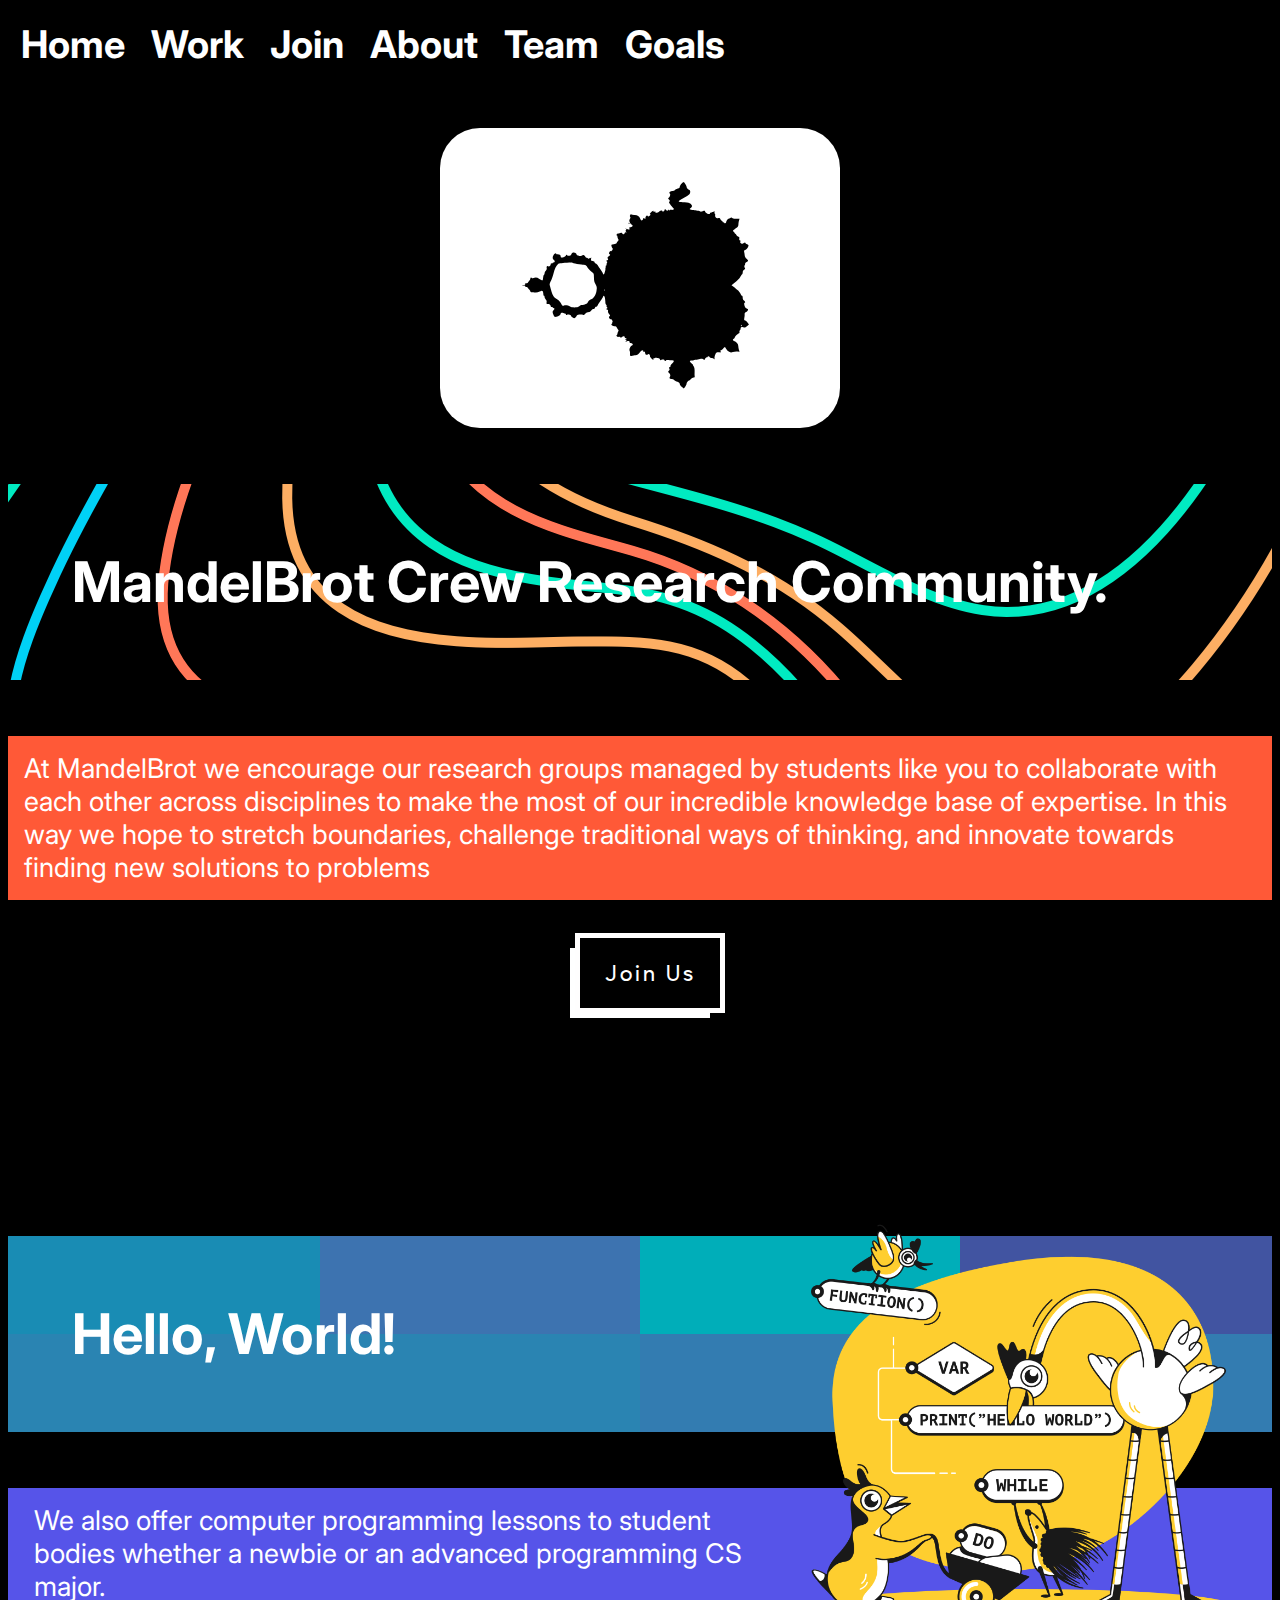
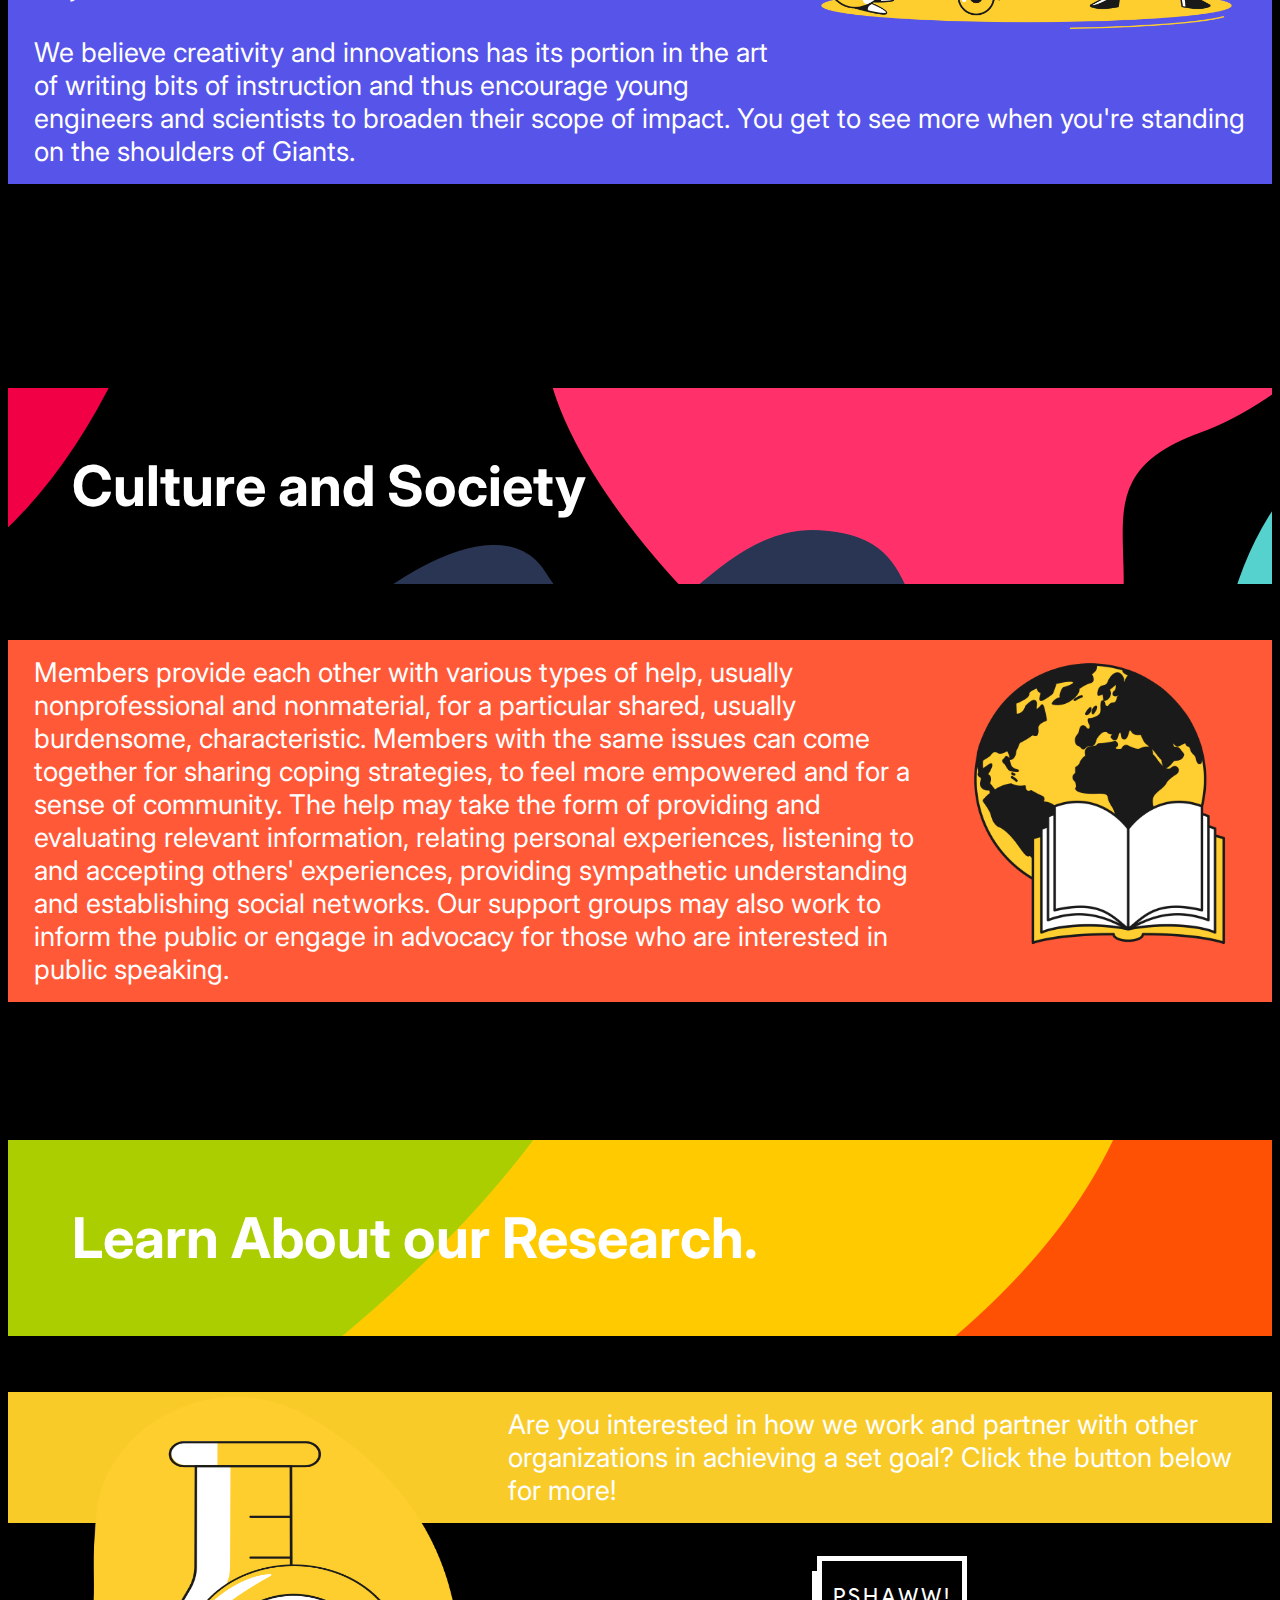
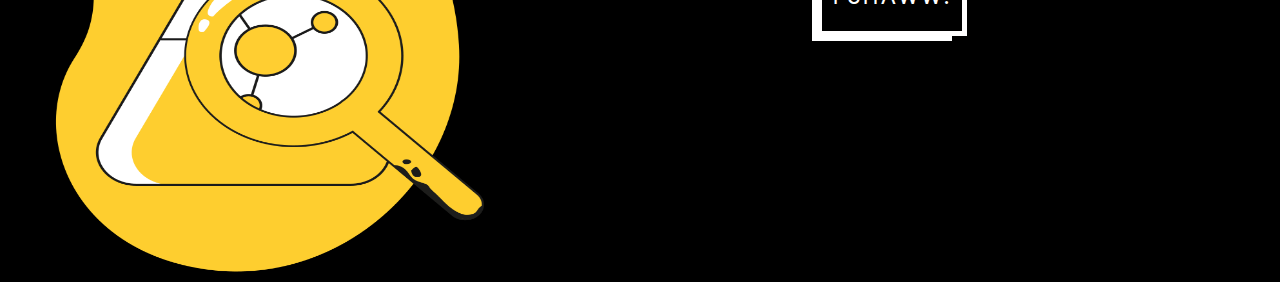
<file: index.html>
<!DOCTYPE HTML>
<html>
<head>
	<link rel="stylesheet" href="./css/main.css">
	<link rel="stylesheet" href="./css/some.css">
	<link rel="stylesheet" href="./css/classes.css">
	<link rel="stylesheet" href="./css/buttons.css">
	<meta charset="utf-8">
	<title>MandelBrot Crew Site</title>
	<link rel="icon" href="./images/favicon.svg" type="image/jpg" sizes="32x32">
	<link rel="preconnect" href="https://fonts.googleapis.com">
	<link rel="preconnect" href="https://fonts.gstatic.com" crossorigin>
	<link href="https://fonts.googleapis.com/css2?family=Inter&display=swap" rel="stylesheet">
	<meta name="theme-color" content="#000000"/>
	
</head>
<body>

    <div class="topnav">
		<a href="./index.html">Home</a>
		<a href="./work.html">Work</a>
		<a href="./join.html">Join</a>
		<a href="./about.html">About</a>
        <a href="./meet-the-team.html">Team</a>
        <a href="./goals.html">Goals</a>
	</div>
	<br>
	<img class="image" src="./images/main.svg" alt="logo" style="background-color: white; border-radius: 40px; width: 100%; height: fit-content; position: relative;">

	<div class="tile-container">
		<div class="tile-1">
			<p class="section-headers">MandelBrot Crew Research Community.</p>
		</div>
		<div class="tile-2">
			<p class="tile-img3 left">
				At MandelBrot we encourage our research groups managed by students like you to collaborate with each other across disciplines to make the most of our incredible knowledge base of expertise. 
				In this way we hope to stretch boundaries, challenge traditional ways of thinking, and innovate towards finding new solutions to problems</p>
			<p class="center"><a href="https://docs.google.com/forms/d/1T31xV6VzLSBkm3uZOFGsS0haxmHAYIRYH8p2LVkQAYk/">
				<button class="btn-forward" data-text="Join Us"></button>
			</a></p>
			
		</div>
		<img src="./images/taxi-programming.png" class="right-col" style="width: 500px;" alt="pass">
		<div class="tile-3">
			<p class="section-headers">Hello, World!</p>
		</div>
		<div class="tile-4">
			
			<div class="container tile-img2">
				<p class="left">
					We also offer computer programming lessons to student bodies whether a newbie or an advanced programming CS major. <br> <br>
					We believe creativity and innovations has its portion in the art of writing bits of instruction and thus encourage young engineers and scientists to broaden their scope of impact.  
					You get to see more when you're standing on the shoulders of Giants.</p>
			</div>
		</div>
		<div class="tile-5">
			<p class="section-headers">Culture and Society</p>
		</div>
		<div class="tile-6">
			<div class="container tile-img3">
				<img src="./images/taxi-world.png" class="right-col" style="width: 320px;" alt="pass">
				<p class="left">
					Members provide each other with various types of help, usually nonprofessional and nonmaterial, for a particular shared, usually burdensome, characteristic. 
					Members with the same issues can come together for sharing coping strategies, to feel more empowered and for a sense of community. 
					The help may take the form of providing and evaluating relevant information, relating personal experiences, listening to and accepting others' experiences, providing sympathetic understanding and establishing social networks. 
					Our support groups may also work to inform the public or engage in advocacy for those who are interested in public speaking.</p>
					
				</div>
		</div>

		<div class="tile-7">
			<p class="section-headers">Learn About our Research.</p>
		</div>
		<div class="tile-8">
			
			<div class="container tile-img4">
				<img src="./images/taxi-science.png" class="left-col" style="width: 490px; height:490px;" alt="pass">
				<p class="left">
					Are you interested in how we work and partner with other organizations in achieving a set goal? 
					Click the button below for more!
				</p>
			</div>
			<p class="center"><a href="./goals.html">
				<button class="btn-forward" data-text="PSHAWW!"></button>
			</a></p>
		</div>
	</div>

	
</body>
</html>
</file>
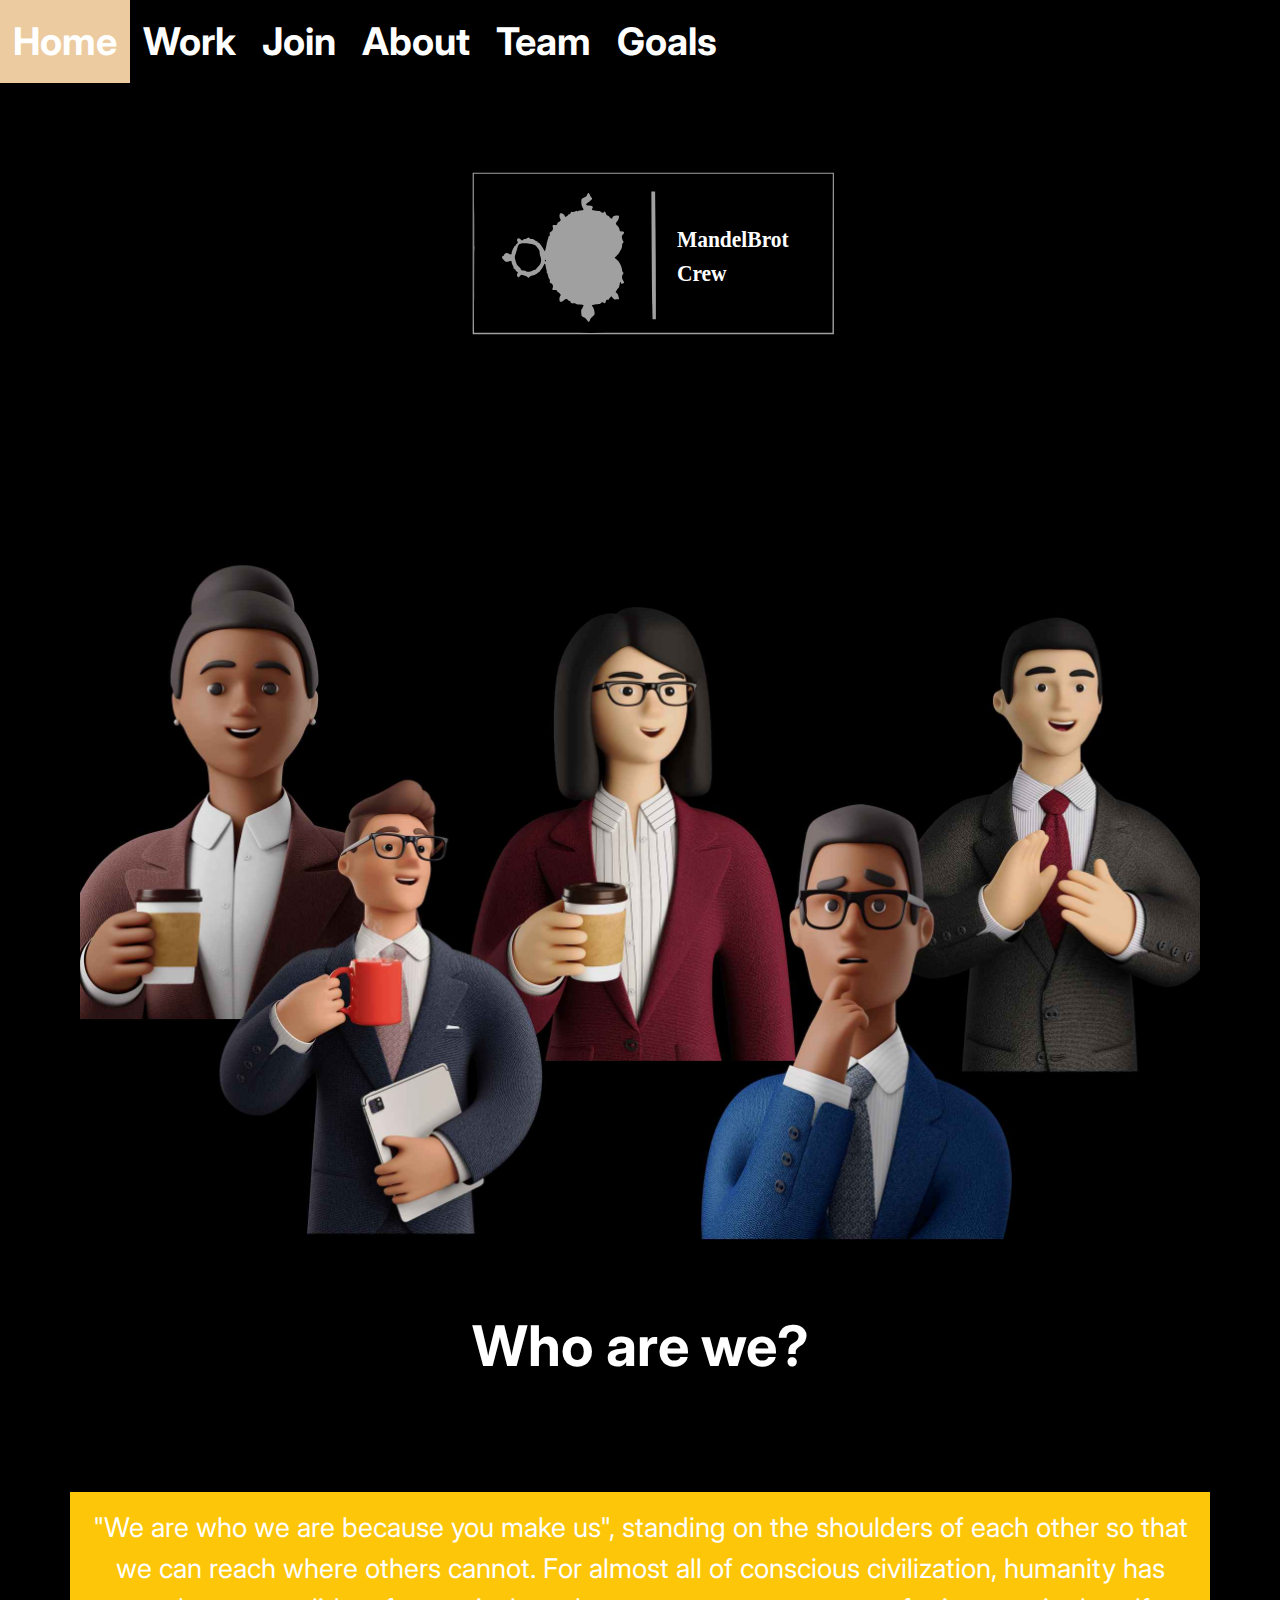
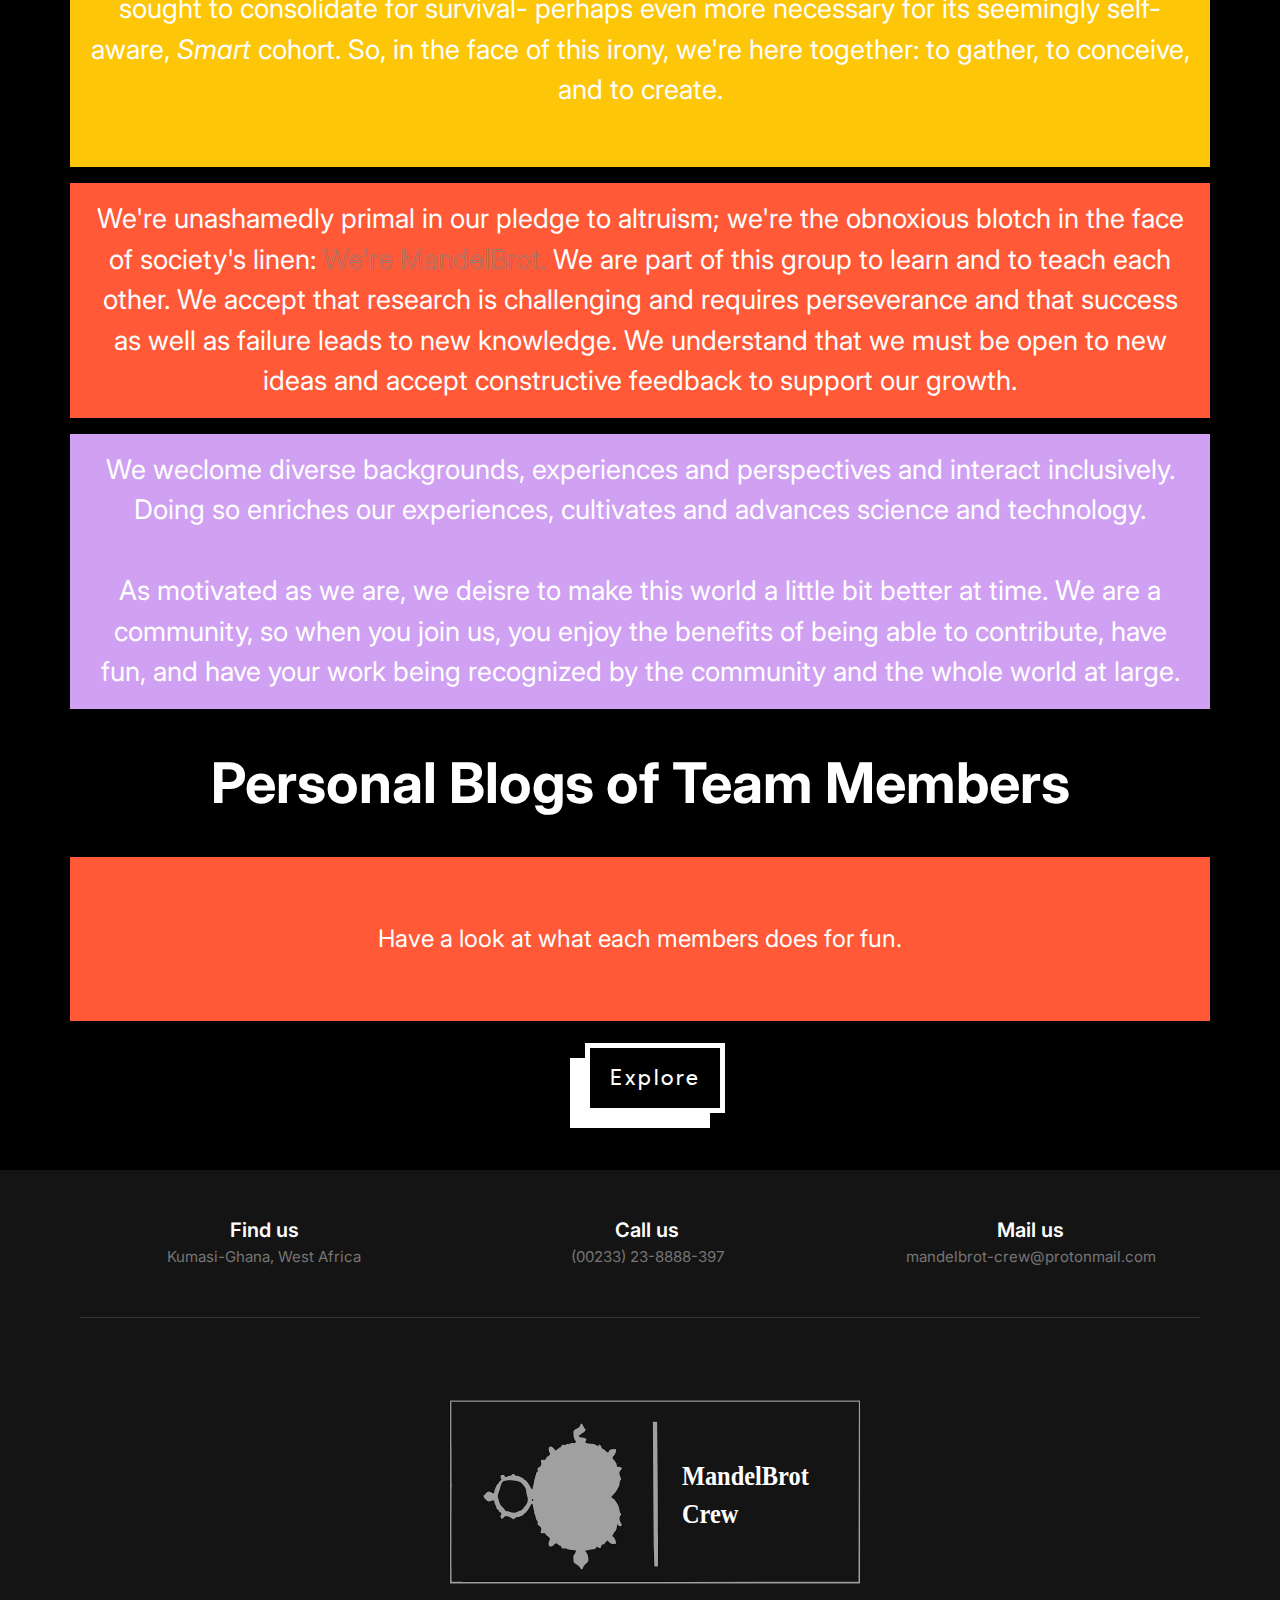
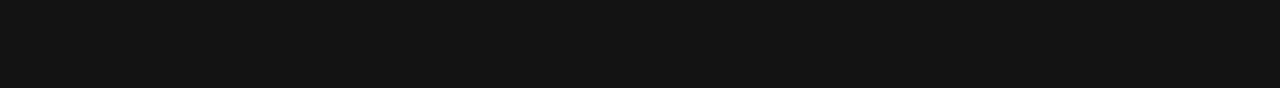
<file: about.html>
<!DOCTYPE html>
<html lang="en">
<head>

    <title>Who we are? - MandelBrot</title>
	<meta charset="UTF-8">
    <meta http-equiv="X-UA-Compatible" content="IE=edge">

    <link rel="stylesheet" href="https://maxcdn.bootstrapcdn.com/bootstrap/4.5.2/css/bootstrap.min.css">
    <script src="https://ajax.googleapis.com/ajax/libs/jquery/3.5.1/jquery.min.js"></script>
    <script src="https://cdnjs.cloudflare.com/ajax/libs/popper.js/1.16.0/umd/popper.min.js"></script>
    <script src="https://maxcdn.bootstrapcdn.com/bootstrap/4.5.2/js/bootstrap.min.js"></script>
    <link rel="stylesheet" href="./css/main.css">
	<link rel="stylesheet" href="./css/some.css">
	<link rel="stylesheet" href="./css/classes.css">
	<link rel="stylesheet" href="./css/buttons.css">
	<meta charset="utf-8">
	<meta name="theme-color" content="#000000"/>
    <link rel="icon" href="./images/favicon.svg" type="image/svg" sizes="32x32">
	<link rel="preconnect" href="https://fonts.googleapis.com">
	<link rel="preconnect" href="https://fonts.gstatic.com" crossorigin>
	<link href="https://fonts.googleapis.com/css2?family=Inter&display=swap" rel="stylesheet">

</head>
<body>

    <div class="topnav">
		<a href="./index.html">Home</a>
		<a href="./work.html">Work</a>
		<a href="./join.html">Join</a>
		<a href="./about.html">About</a>
        <a href="./meet-the-team.html">Team</a>
        <a href="./goals.html">Goals</a>
	</div>

	<div class="container">
		<img src="./images/page_start.svg" class=" image rounded float-center" alt="MandelBrot">
	</div>

	<img src="./images/family-compressed.jpg" class="container" style="width: 100%; height: 100%;" alt="family">

	<p class="section-headers text-center">Who are we?</p>
	<br>
    <div class="container" style="background-color: #FDC609; padding: 0;">
		<p class="left text-center">
			"We are who we are because you make us", standing on the shoulders of each other so that we can reach where others cannot.
			For almost all of conscious civilization, humanity has sought to consolidate for survival- perhaps even more necessary for its seemingly self-aware, <em>Smart</em> cohort.
			So, in the face of this irony, we're here together: to gather, to conceive, and to create. <br> <br>
		</p>
	</div>
	<div class="container" style="background-color: #FF5937;">
			<p class="left text-center">We're unashamedly primal in our pledge to altruism; we're the obnoxious blotch in the face of society's linen: <a class="text-fill">We're MandelBrot.</a>
			We are part of this group to learn and to teach each other. We accept that research is challenging and requires perseverance
			and that success as well as failure leads to new knowledge. We understand that we must be open to new ideas and accept constructive feedback
			to support our growth.</p>
		</div>
	<div class="container" style="background-color: #D0A1F2;">
		<p class="left text-center">
			We weclome diverse backgrounds, experiences and perspectives and interact inclusively. Doing so enriches our experiences, cultivates
			and advances science and technology. <br> <br>
			As motivated as we are, we deisre to make this world a little bit better at time. We are a community, so when you join us,
			you enjoy the benefits of being able to contribute, have fun, and have your work being recognized by the community and the whole world at large.
        </p>
	</div>

	
	<p class="section-headers center">Personal Blogs of Team Members</p>
	<div class="container" style="background-color: #FF5937;">
        <p class="text-center">Have a look at what each members does for fun.</p>
	</div>
	<p class="center"><a href="https://mandelbrot-crew.github.io/blog/">
		<button class="btn-forward" data-text="Explore"></button>
	</a> 
	</p>



    <footer class="footer-section">
        <div class="container">
            <div class="footer-cta pt-5 pb-5">
                <div class="row">
                    <div class="col-xl-4 col-md-4 mb-30">
                        <div class="single-cta">
                            <i class="fas fa-map-marker-alt"></i>
                            <div class="cta-text">
                                <h4>Find us</h4>
                                <span>Kumasi-Ghana, West Africa</span>
                            </div>
                        </div>
                    </div>
                    <div class="col-xl-4 col-md-4 mb-30">
                        <div class="single-cta">
                            <i class="fas fa-phone"></i>
                            <div class="cta-text">
                                <h4>Call us</h4>
                                <span>(00233) 23-8888-397</span>
                            </div>
                        </div>
                    </div>
                    <div class="col-xl-4 col-md-4 mb-30">
                        <div class="single-cta">
                            <i class="far fa-envelope-open"></i>
                            <div class="cta-text">
                                <h4>Mail us</h4>
                                <span>mandelbrot-crew@protonmail.com</span>
                            </div>
                        </div>
                    </div>
                </div>
            </div>

            <a href="./index.html"><img src="./images/page_start.svg" class="img-fluid footer-logo" alt="logo"></a>
    </footer>
</body>
</html>
</file>
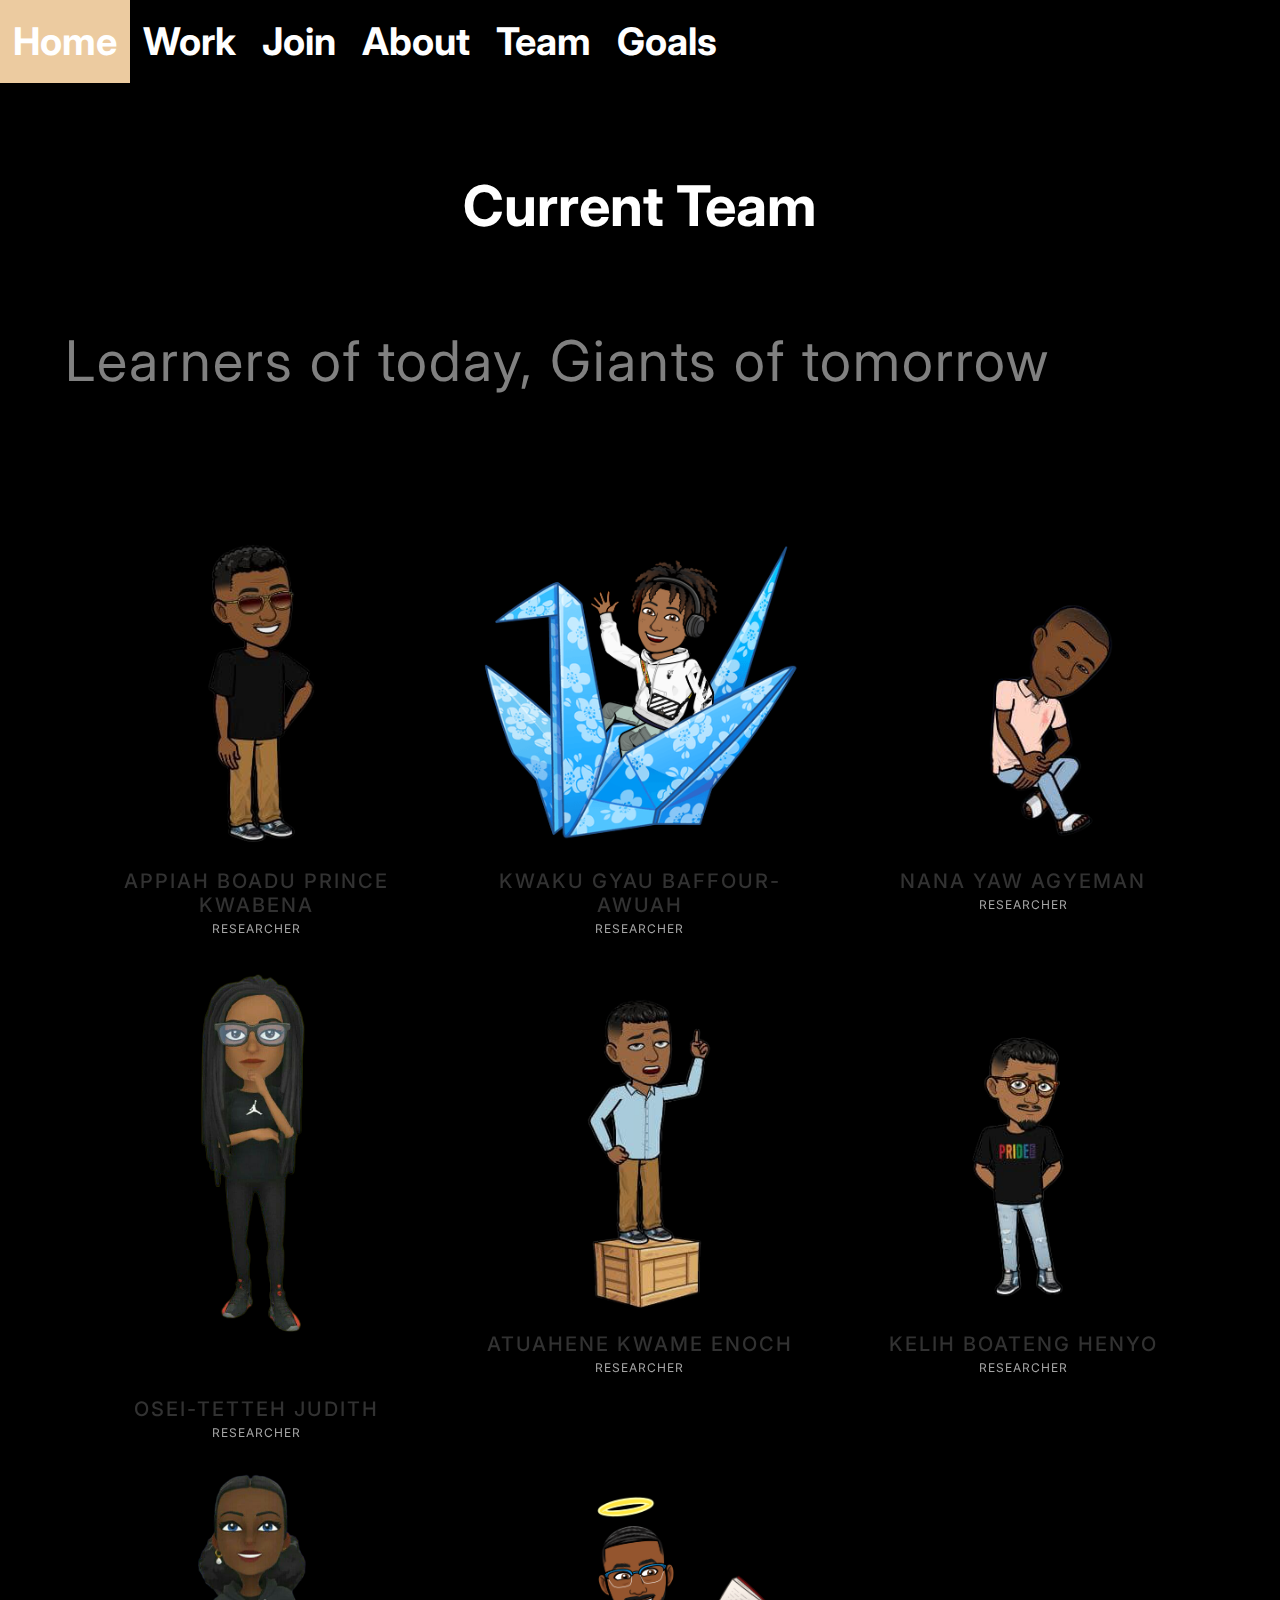
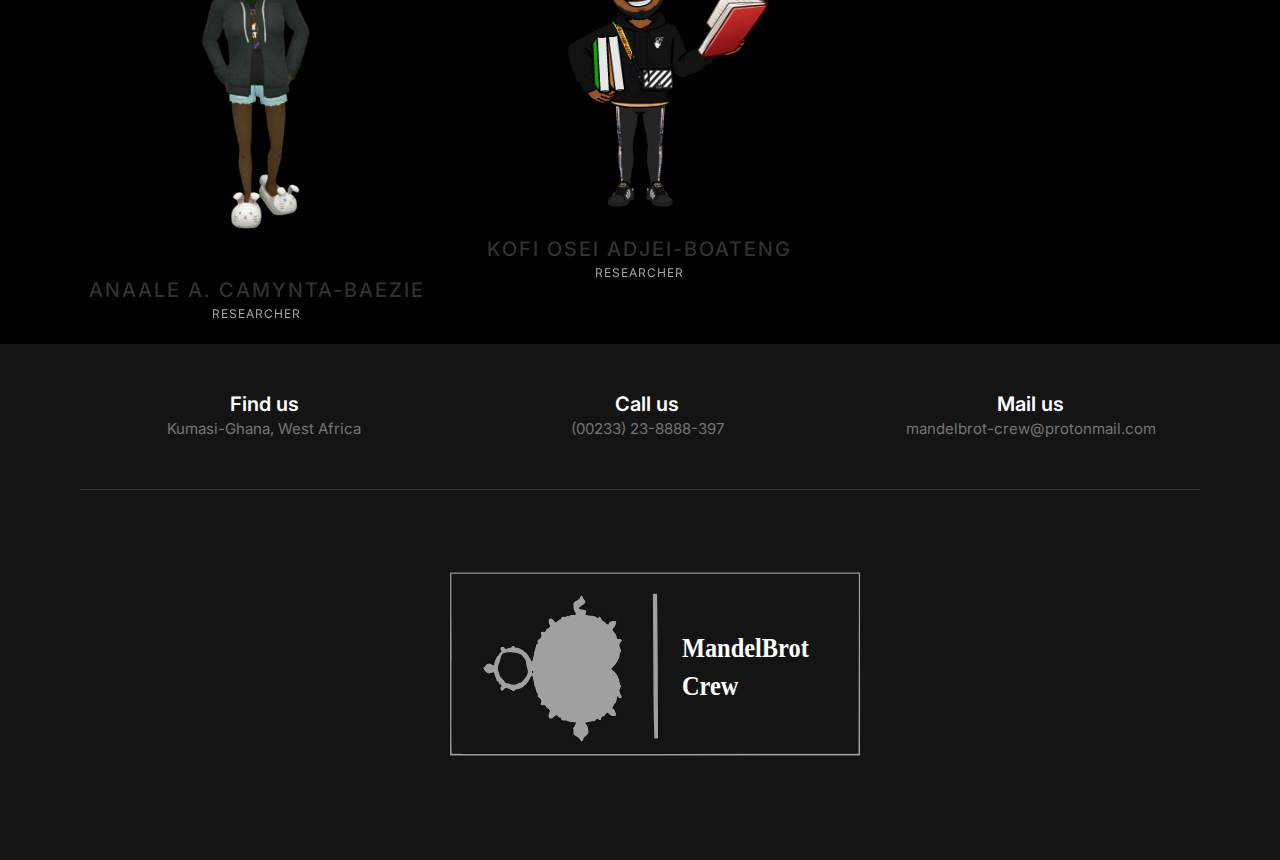
<file: meet-the-team.html>
<!DOCTYPE html>
<html lang="en">
<head>
    <meta charset="UTF-8">
    <meta http-equiv="X-UA-Compatible" content="IE=edge">
    <title>Meet The Team</title>
    <link rel="stylesheet" href="https://maxcdn.bootstrapcdn.com/bootstrap/4.5.2/css/bootstrap.min.css">
    <script src="https://ajax.googleapis.com/ajax/libs/jquery/3.5.1/jquery.min.js"></script>
    <script src="https://cdnjs.cloudflare.com/ajax/libs/popper.js/1.16.0/umd/popper.min.js"></script>
    <script src="https://maxcdn.bootstrapcdn.com/bootstrap/4.5.2/js/bootstrap.min.js"></script>
    <link rel="stylesheet" href="./css/main.css">
	<link rel="stylesheet" href="./css/classes.css">
	<link rel="stylesheet" href="./css/cards.css">
	<meta charset="utf-8">
	<meta name="theme-color" content="#000000"/>
    <link rel="icon" href="./images/favicon.svg" type="image/svg" sizes="32x32">
	<link rel="preconnect" href="https://fonts.googleapis.com">
	<link rel="preconnect" href="https://fonts.gstatic.com" crossorigin>
	<link href="https://fonts.googleapis.com/css2?family=Inter&display=swap" rel="stylesheet">
</head>
<body>
    <div class="topnav">
		<a href="./index.html">Home</a>
		<a href="./work.html">Work</a>
		<a href="./join.html">Join</a>
		<a href="./about.html">About</a>
        <a href="./meet-the-team.html">Team</a>
        <a href="./goals.html">Goals</a>
	</div>

    <p class="section-headers" style="text-align: center;">Current Team</p>
    <div class="container">
        <div class="row">
            <div class="heading-title text-center">
                <h3 class="section-headers" style="color: grey; text-align: center;">Learners of today, Giants of tomorrow</h3>
            </div>

            <div class="col-md-4 col-sm-4">
                <div class="team-member">
                    <div class="team-img">
                        <img src="./images/main-man.png" style="width: 100%; height: auto;;" alt="team member" class="img-responsive">
                    </div>
                    <div class="team-hover">
                        <div class="desk">
                        </div>
                    </div>
                </div>
                <div class="team-title">
                    <h5>APPIAH BOADU PRINCE KWABENA</h5>
                    <span>Researcher</span>
                </div>
            </div>

            <div class="col-md-4 col-sm-4">
                <div class="team-member">
                    <div class="team-img">
                        <img src="./images/baffour.png" style="width: 100%; height: auto;;" alt="team member" class="img-responsive">
                    </div>
                    <div class="team-hover">
                        <div class="desk">
                        </div>
                    </div>
                </div>
                <div class="team-title">
                    <h5>KWAKU GYAU BAFFOUR-AWUAH</h5>
                    <span>Researcher</span>
                </div>
            </div>

            <div class="col-md-4 col-sm-4">
                <div class="team-member">
                    <div class="team-img">
                        <img src="./images/nana_agyeman.png" style="width: 100%; height: auto;;" alt="team member" class="img-responsive">
                    </div>
                    <div class="team-hover">
                        <div class="desk">
                        </div>
                    </div>
                </div>
                <div class="team-title">
                    <h5>NANA YAW AGYEMAN</h5>
                    <span>Researcher</span>
                </div>
            </div>

            <div class="col-md-4 col-sm-4">
                <div class="team-member">
                    <div class="team-img">
                        <img src="./images/judith.png" style="width: 100%; height: auto;" alt="team member" class="img-responsive">
                    </div>
                    <div class="team-hover">
                        <div class="desk">
                        </div>
                    </div>
                </div>
                <div class="team-title">
                    <h5>OSEI-TETTEH JUDITH</h5>
                    <span>Researcher</span>
                </div>
            </div>
            <div class="col-md-4 col-sm-4">
                <div class="team-member">
                    <div class="team-img">
                        <img src="./images/atuahene.png" style="width: 100%; height: auto;" alt="team member" class="img-responsive">
                    </div>
                    <div class="team-hover">
                        <div class="desk">
                        </div>
                    </div>
                </div>
                <div class="team-title">
                    <h5>ATUAHENE KWAME ENOCH</h5>
                    <span>Researcher</span>
                </div>
            </div>

            <div class="col-md-4 col-sm-4">
                <div class="team-member">
                    <div class="team-img">
                        <img src="./images/kelih.png" style="width: 100%; height: auto;" alt="team member" class="img-responsive">
                    </div>
                    <div class="team-hover">
                        <div class="desk">
                        </div>
                    </div>
                </div>
                <div class="team-title">
                    <h5>KELIH BOATENG HENYO</h5>
                    <span>Researcher</span>
                </div>
            </div>

            <div class="col-md-4 col-sm-4">
                <div class="team-member">
                    <div class="team-img">
                        <img src="./images/anaale.png" style="width: 100%; height: auto;" alt="team member" class="img-responsive">
                    </div>
                    <div class="team-hover">
                        <div class="desk">
                        </div>
                    </div>
                </div>
                <div class="team-title">
                    <h5>ANAALE A. CAMYNTA-BAEZIE</h5>
                    <span>Researcher</span>
                </div>
            </div>

            <div class="col-md-4 col-sm-4">
                <div class="team-member">
                    <div class="team-img">
                        <img src="./images/kofi.png" style="width: 100%; height: auto;" alt="team member" class="img-responsive">
                    </div>
                    <div class="team-hover">
                        <div class="desk">
                        </div>
                    </div>
                </div>
                <div class="team-title">
                    <h5>KOFI OSEI ADJEI-BOATENG</h5>
                    <span>Researcher</span>
                </div>
            </div>
        </div>

    </div>

    <footer class="footer-section">
        <div class="container">
            <div class="footer-cta pt-5 pb-5">
                <div class="row">
                    <div class="col-xl-4 col-md-4 mb-30">
                        <div class="single-cta">
                            <i class="fas fa-map-marker-alt"></i>
                            <div class="cta-text">
                                <h4>Find us</h4>
                                <span>Kumasi-Ghana, West Africa</span>
                            </div>
                        </div>
                    </div>
                    <div class="col-xl-4 col-md-4 mb-30">
                        <div class="single-cta">
                            <i class="fas fa-phone"></i>
                            <div class="cta-text">
                                <h4>Call us</h4>
                                <span>(00233) 23-8888-397</span>
                            </div>
                        </div>
                    </div>
                    <div class="col-xl-4 col-md-4 mb-30">
                        <div class="single-cta">
                            <i class="far fa-envelope-open"></i>
                            <div class="cta-text">
                                <h4>Mail us</h4>
                                <span>mandelbrot-crew@protonmail.com</span>
                            </div>
                        </div>
                    </div>
                </div>
            </div>

            <a href="./index.html"><img src="./images/page_start.svg" class="img-fluid footer-logo" alt="logo"></a>
    </footer>

    
</body>
</html>
</file>
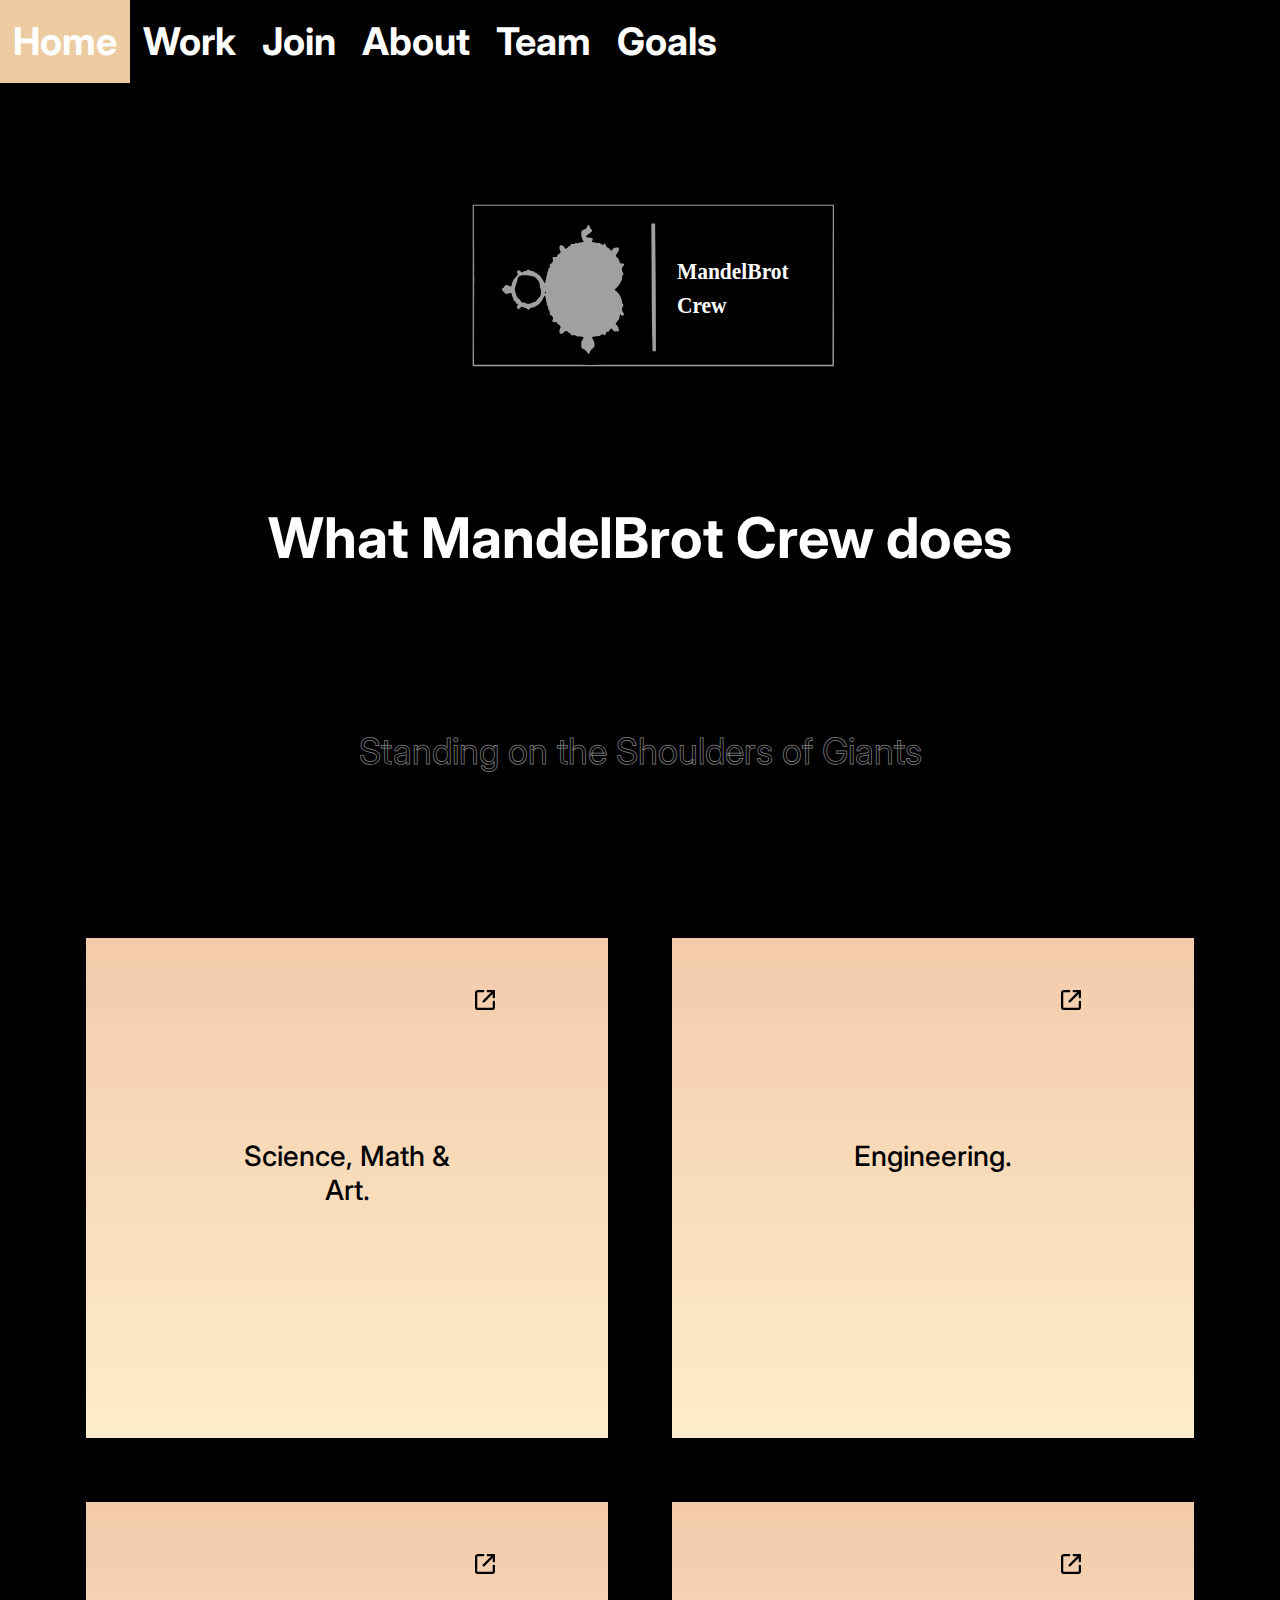
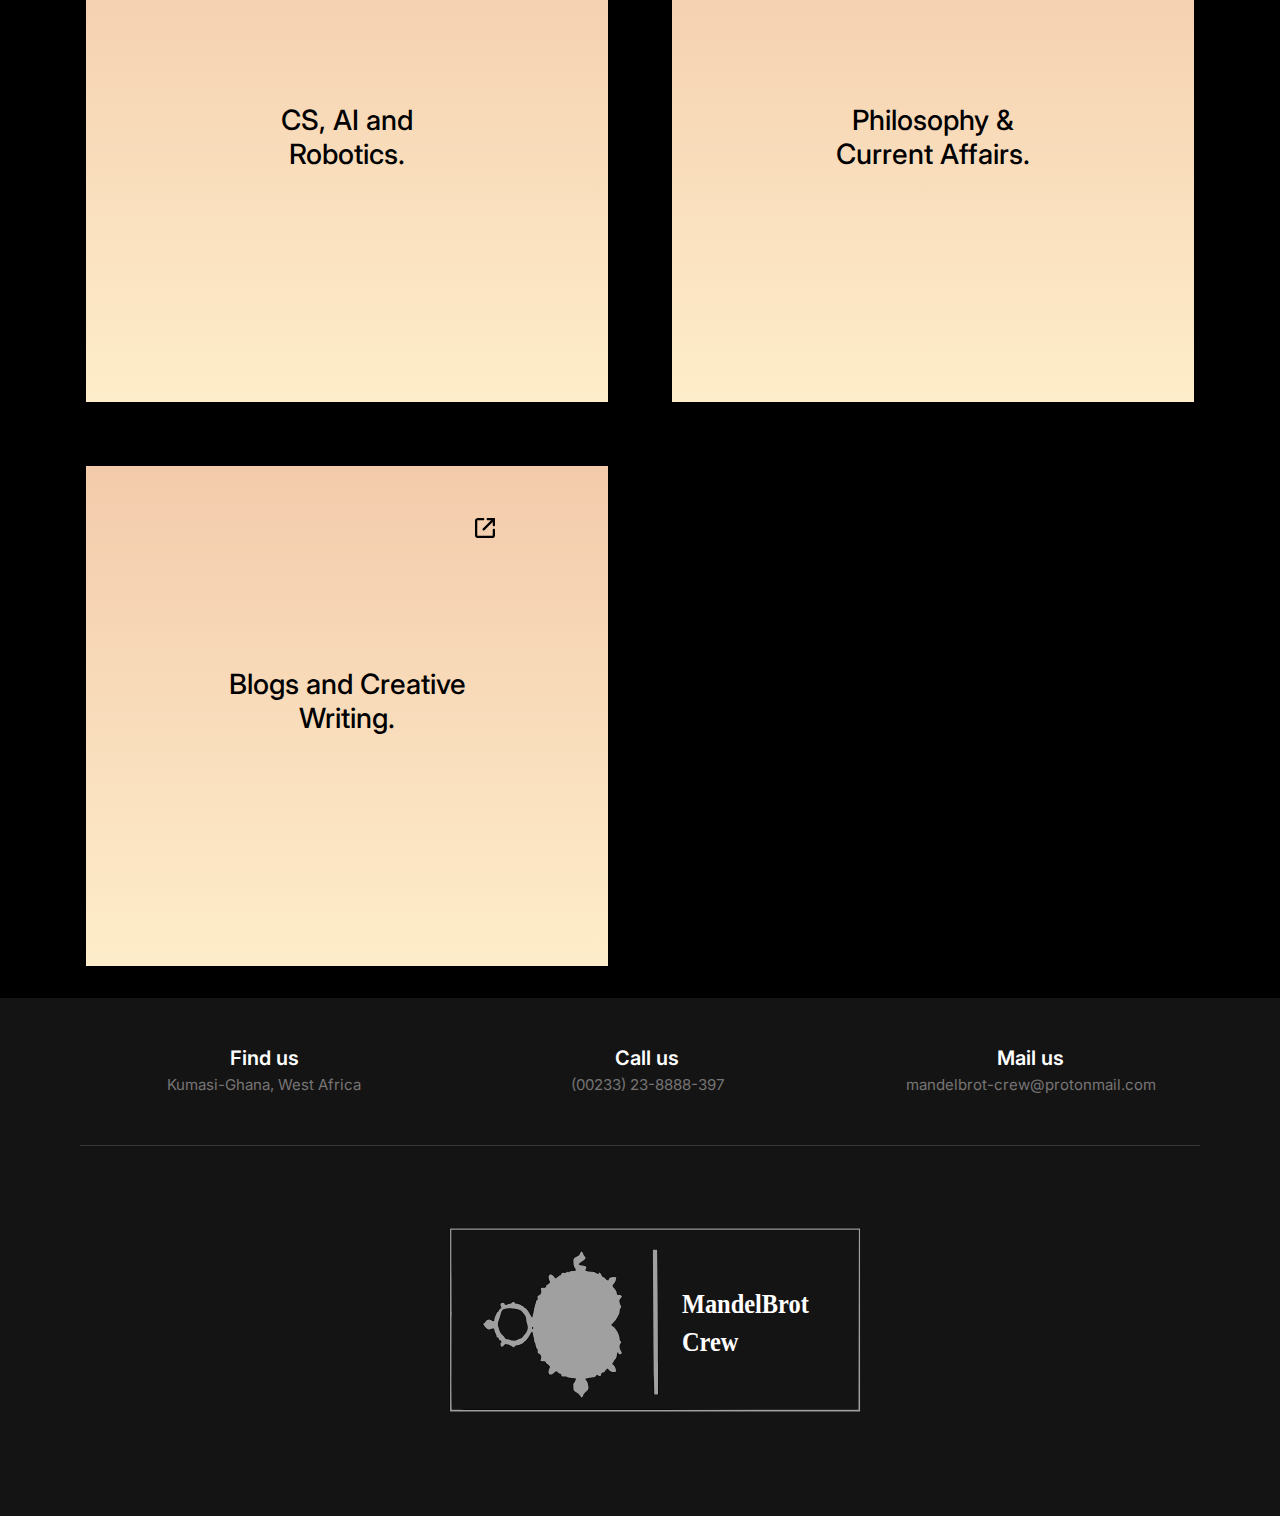
<file: work.html>
<!DOCTYPE html>
<html lang="en">
<head>

    <meta charset="UTF-8">
    <meta http-equiv="X-UA-Compatible" content="IE=edge">

    <title>MandelBrot Work</title>
    <link rel="stylesheet" href="https://maxcdn.bootstrapcdn.com/bootstrap/4.5.2/css/bootstrap.min.css">
    <script src="https://ajax.googleapis.com/ajax/libs/jquery/3.5.1/jquery.min.js"></script>
    <script src="https://cdnjs.cloudflare.com/ajax/libs/popper.js/1.16.0/umd/popper.min.js"></script>
    <script src="https://maxcdn.bootstrapcdn.com/bootstrap/4.5.2/js/bootstrap.min.js"></script>
    <link rel="stylesheet" href="./css/main.css">
	<link rel="stylesheet" href="./css/some.css">
	<link rel="stylesheet" href="./css/classes.css">
	<link rel="stylesheet" href="./css/buttons.css">
    <link rel="preconnect" href="https://fonts.googleapis.com">
	<link rel="preconnect" href="https://fonts.gstatic.com" crossorigin>
	<link href="https://fonts.googleapis.com/css2?family=Inter&display=swap" rel="stylesheet">
	<meta charset="utf-8">
	<meta name="theme-color" content="#000000"/>
    <link rel="icon" href="./images/favicon.svg" type="image/svg" sizes="32x32">

</head>
<body>

    <div class="topnav">
		<a href="./index.html">Home</a>
		<a href="./work.html">Work</a>
		<a href="./join.html">Join</a>
		<a href="./about.html">About</a>
        <a href="./meet-the-team.html">Team</a>
        <a href="./goals.html">Goals</a>
	</div>

    <div class="container p-3 my-3 float-center">
        <img src="./images/page_start.svg" class="image rounded float-center" alt="MandelBrot">
        <p class="section-headers" style="text-align: center;">What MandelBrot Crew does</p>
        <p clas="subtitle" style="text-align: center; font-size: 36px;"><a class="text text-fill">Standing on the Shoulders of Giants</a></p>
                <div class="project-box__wrapper">
                    <div class="project-box">
                        <div class="project-box__link">
                            <a href="https://sites.google.com/view/mandelbrot-crew-library/work/science-art" target="_blank" rel="noopener noreferrer"><img src="./images/link.svg" alt="link icon"></a>
                        </div>
                        <div class="project-box__content">
                            <h3 class="heading-3 mb-l">Science, Math & Art.</h3>
                        </div>
                    </div>
                    <div class="project-box">
                        <div class="project-box__link">
                            <a href="https://sites.google.com/view/mandelbrot-crew-library/work/engineering" target="_blank" rel="noopener noreferrer"><img src="./images/link.svg" alt="link icon"></a>
                        </div>
                        <div class="project-box__content">
                            <h3 class="heading-3 mb-l">Engineering.</h3>
                        </div>
                    </div>
                    <div class="project-box">
                        <div class="project-box__link">
                            <a href="https://sites.google.com/view/mandelbrot-crew-library/work/cs-ai-robotics" target="_blank" rel="noopener noreferrer"><img src="./images/link.svg" alt="link icon"></a>
                        </div>
                        <div class="project-box__content">
                            <h3 class="heading-3 mb-l">CS, AI and Robotics.</h3>
                        </div>
                    </div>
                    <div class="project-box">
                        <div class="project-box__link">
                        <a href="https://sites.google.com/view/mandelbrot-crew-library/work/philosophy-current-affairs" target="_blank" rel="noopener noreferrer"><img src="./images/link.svg" alt="link icon"></a>
                        </div>
                        <div class="project-box__content">
                            <h3 class="heading-3 mb-l">Philosophy & Current Affairs.</h3>
                        </div>
                    </div>
                    <div class="project-box">
                        <div class="project-box__link">
                        <a href="https://sites.google.com/view/mandelbrot-crew-library/work/blogs" target="_blank" rel="noopener noreferrer"><img src="./images/link.svg" alt="link icon"></a>
                        </div>
                        <div class="project-box__content">
                            <h3 class="heading-3 mb-l">Blogs and Creative Writing.</h3>
                        </div>
                    </div>
                </div>
    </div>


    <footer class="footer-section">
        <div class="container">
            <div class="footer-cta pt-5 pb-5">
                <div class="row">
                    <div class="col-xl-4 col-md-4 mb-30">
                        <div class="single-cta">
                            <i class="fas fa-map-marker-alt"></i>
                            <div class="cta-text">
                                <h4>Find us</h4>
                                <span>Kumasi-Ghana, West Africa</span>
                            </div>
                        </div>
                    </div>
                    <div class="col-xl-4 col-md-4 mb-30">
                        <div class="single-cta">
                            <i class="fas fa-phone"></i>
                            <div class="cta-text">
                                <h4>Call us</h4>
                                <span>(00233) 23-8888-397</span>
                            </div>
                        </div>
                    </div>
                    <div class="col-xl-4 col-md-4 mb-30">
                        <div class="single-cta">
                            <i class="far fa-envelope-open"></i>
                            <div class="cta-text">
                                <h4>Mail us</h4>
                                <span>mandelbrot-crew@protonmail.com</span>
                            </div>
                        </div>
                    </div>
                </div>
            </div>

            <a href="./index.html"><img src="./images/page_start.svg" class="img-fluid footer-logo" alt="logo"></a>
    </footer>
</body>
</html>
</file>
<file: css/main.css>
@font-face {
  font-family: 'Product Sans Regular';
  font-style: normal;
  font-weight: normal;
  src: local('Product Sans Regular'), url('/fonts/ProductSans-Regular.woff') format('woff');
}
    
html {
  scroll-behavior: smooth;
  scrollbar-color: black;
  background-color: black;
}

body {
  display: block;
  text-align: center;
  background-color: black;
  font-family: 'Inter', sans-serif;
  color: white;
}

.image {
  display: block;
  width: 500px;
  height: auto;
  display: block;
  width: 60%;
  margin-left: auto;
  margin-right: auto;
  width: 100%;
  max-width: 400px;
}

.subtitle {
  color: rgb(150, 144, 144);
  font-size: 3.5rem;
  font-weight: 400;
  opacity: 0;
  transform: translateY(3rem);
}

hr {
  align-content: center;
  border-style: solid;
  border-color: black;
  height: auto;
  width: 50%;
}

.footer {
  height: 100px;
  width: 100%;
  padding: 3rem;
  border-top-left-radius: 18px;
  border-top-right-radius: 18px;
  background-color:rgb(27, 24, 24);
  color: white;
}

.container {
  padding-right: 10px;
  padding-left: 10px;
  margin-right: auto;
  margin-left: auto;
}

ul {
  margin: 0px;
  padding: 0px;
}
.footer-section {
background: #151414;
position: relative;
}
.footer-cta {
border-bottom: 1px solid #373636;
}
.single-cta i {
color: #ff5e14;
font-size: 30px;
float: left;
margin-top: 8px;
}
.cta-text {
padding-left: 15px;
display: inline-block;
}
.cta-text h4 {
color: #fff;
font-size: 20px;
font-weight: 600;
margin-bottom: 2px;
}
.cta-text span {
color: #757575;
font-size: 15px;
}
.footer-content {
position: relative;
z-index: 2;
}
.footer-pattern img {
position: absolute;
top: 0;
left: 0;
height: 330px;
background-size: cover;
background-position: 100% 100%;
}
.footer-logo {
margin-bottom: 30px;
}
.footer-logo img {
  max-width: 200px;
}
.footer-text p {
margin-bottom: 14px;
font-size: 14px;
    color: #7e7e7e;
line-height: 28px;
}
.footer-social-icon span {
color: #fff;
display: block;
font-size: 20px;
font-weight: 700;
font-family: 'Poppins', sans-serif;
margin-bottom: 20px;
}
.footer-social-icon a {
color: #fff;
font-size: 16px;
margin-right: 15px;
}
.footer-social-icon i {
height: 40px;
width: 40px;
text-align: center;
line-height: 38px;
border-radius: 50%;
}
.facebook-bg{
background: #3B5998;
}
.twitter-bg{
background: #55ACEE;
}
.google-bg{
background: #DD4B39;
}
.footer-widget-heading h3 {
color: #fff;
font-size: 20px;
font-weight: 600;
margin-bottom: 40px;
position: relative;
}
.footer-widget-heading h3::before {
content: "";
position: absolute;
left: 0;
bottom: -15px;
height: 2px;
width: 50px;
background: #ff5e14;
}
.footer-widget ul li {
display: inline-block;
float: left;
width: 50%;
margin-bottom: 12px;
}
.footer-widget ul li a:hover{
color: #ff5e14;
}
.footer-widget ul li a {
color: #878787;
text-transform: capitalize;
}
.subscribe-form {
position: relative;
overflow: hidden;
}
.subscribe-form input {
width: 100%;
padding: 14px 28px;
background: #2E2E2E;
border: 1px solid #2E2E2E;
color: #fff;
}
.subscribe-form button {
  position: absolute;
  right: 0;
  background: #ff5e14;
  padding: 13px 20px;
  border: 1px solid #ff5e14;
  top: 0;
}
.subscribe-form button i {
color: #fff;
font-size: 22px;
transform: rotate(-6deg);
}
.copyright-area{
background: #202020;
padding: 25px 0;
}
.copyright-text p {
margin: 0;
font-size: 14px;
color: #878787;
}
.copyright-text p a{
color: #ff5e14;
}
.footer-menu li {
display: inline-block;
margin-left: 20px;
}
.footer-menu li:hover a{
color: #ff5e14;
}
.footer-menu li a {
font-size: 14px;
color: #878787;
}
</file>
<file: css/some.css>
.project {
  -ms-grid-column: 2;
  -ms-grid-column-span: 12;
  grid-column: 2/14;
  padding: 6rem;
}

.project-box__wrapper {
  display: -ms-grid;
  display: grid;
  -ms-grid-columns: (minmax(25rem, 1fr))[auto-fit];
      grid-template-columns: repeat(auto-fit, minmax(25rem, 1fr));
  grid-gap: 4rem;
  color: black;
  margin-top: 6rem;
}

.project-box {
  width: auto;
  padding: 3em;
  height: 500px;
  display: -webkit-box;
  display: -ms-flexbox;
  display: flex;
  -webkit-box-orient: vertical;
  -webkit-box-direction: normal;
      -ms-flex-direction: column;
          flex-direction: column;
  -webkit-box-pack: justify;
      -ms-flex-pack: justify;
          justify-content: space-between;
  position: relative;
}

.project-box:hover {
  border: solid 2px white;
  color: white;
}

.project .project-box:nth-child(1) {
  background: -webkit-gradient(linear, left top, left bottom, from(#F3CBAB), to(#FEEDCA));
  background: linear-gradient(to bottom, #F3CBAB, #FEEDCA);
}

.project .project-box:nth-child(2) {
  background: -webkit-gradient(linear, left top, left bottom, from(#B1E5F9), to(#F4D2FE));
  background: linear-gradient(to bottom, #B1E5F9, #F4D2FE);
}

.project .project-box:nth-child(3) {
  background: -webkit-gradient(linear, left top, left bottom, from(#DBB4F3), to(#EFB7D7));
  background: linear-gradient(to bottom, #DBB4F3, #EFB7D7);
}

.project .project-box:nth-child(4) {
  background: -webkit-gradient(linear, left top, left bottom, from(#EFA971), to(#E4CAFE));
  background: linear-gradient(to bottom, #EFA971, #E4CAFE);
}

.project .project-box:nth-child(4) .project-box__link {
  width: -webkit-min-content;
  width: -moz-min-content;
  width: min-content;
}

.project .project-box:nth-child(5) {
  background: -webkit-gradient(linear, left top, right top, from(#B1E5F9), to(#F4D2FE));
  background: linear-gradient(to right, #B1E5F9, #F4D2FE);
}

.project .project-box:nth-child(5) .project-box__link {
  width: -webkit-min-content;
  width: -moz-min-content;
  width: min-content;
}

.project-box__link {
  -ms-flex-item-align: end;
      align-self: flex-end;
  width: 20%;
  display: -webkit-box;
  display: -ms-flexbox;
  display: flex;
  -webkit-box-pack: justify;
      -ms-flex-pack: justify;
          justify-content: space-between;
  -webkit-box-align: center;
      -ms-flex-align: center;
          align-items: center;
}

@media only screen and (max-width: 56.25em) {
  .project-box__link {
    width: 30%;
  }
}

.project-box__content {
  width: 250px;
  height: 250px;
  -ms-flex-item-align: center;
      -ms-grid-row-align: center;
      align-self: center;
}

.project-box:nth-child(1), .project-box:nth-child(2), .project-box:nth-child(3), .project-box:nth-child(4), .project-box:nth-child(5) {
  background: -webkit-gradient(linear, left top, left bottom, from(#F3CBAB), to(#FEEDCA));
  background: linear-gradient(to bottom, #F3CBAB, #FEEDCA);
}

.project-box:nth-child(1):after, .project-box:nth-child(2):after, .project-box:nth-child(3):after, .project-box:nth-child(4):after, .project-box:nth-child(5):after {
  content: '';
  position: absolute;
  width: 103%;
  height: 101%;
  top: 1rem;
  right: 0;
  z-index: -1;
}

.project-box:nth-child(1):hover, .project-box:nth-child(2):hover, .project-box:nth-child(3):hover, .project-box:nth-child(4):hover, .project-box:nth-child(5):hover {
  background: none;
  background-color: black;
}

.project-box:nth-child(1):hover img, .project-box:nth-child(2):hover img, .project-box:nth-child(3):hover img, .project-box:nth-child(4):hover img, .project-box:nth-child(5):hover img {
  -webkit-filter: invert(1);
          filter: invert(1);
}

.project-box:nth-child(1):hover:after, .project-box:nth-child(2):hover:after, .project-box:nth-child(3):hover:after, .project-box:nth-child(4):hover:after, .project-box:nth-child(5):hover:after {
  outline: 2px solid white;
}
/*# sourceMappingURL=some.css.map */
</file>
<file: css/classes.css>
@font-face {
  font-family: 'Product Sans Regular';
  font-style: normal;
  font-weight: normal;
  src: local('Product Sans Regular'), url('/fonts/ProductSans-Regular.woff') format('woff');
}

.header{
  text-align: center;
  height: auto;
  width: 100%;
  font-weight: bold;
  font-size: 80px;
  position: relative;
  text-decoration: none;
  font-family: 'Product Sans','Inter','Segoe UI', Tahoma, Geneva, Verdana, sans-serif;
  src: local('Product Sans Regular'), url('/fonts/ProductSans-Regular.woff') format('woff');
  color: white;
  cursor: pointer;
}

.topnav {
    position: sticky;
    background-color: black;
    overflow: hidden;
    display: block;
    height: 100px;
    margin-left: auto;
    margin-right: 0;
    right: 0px;
    align-items: center;
    text-decoration: none;
}

.topnav a {
  display: block;
  float: left;
  color: white;
  padding: 13px;
  font-size: 38px;
  font-weight: bold;
  font-family: 'Product Sans','Inter','Segoe UI', Tahoma, Geneva, Verdana, sans-serif;
  src: local('Product Sans Regular'), url('/fonts/ProductSans-Regular.woff') format('woff');
  overflow: hidden;
  text-decoration: none;
  background-color: transparent;
}

.topnav a:hover {
  background-color: #eccba0;
  color: white;
}

.text-fill {
  text-decoration: none;
  -webkit-text-fill-color: transparent;
  -webkit-text-stroke: thin grey;

}

.text-fill:hover {
  -webkit-text-fill-color: grey;
}

.left-col {
  float: left;
  height: auto;
}

.right-col {
  float: right;
  height: auto;
}

.tile-img1 {
  width: 50%;
  height: 444px;
}

.tile-img2 {
  background-color: #5654e9;
}

.tile-img3 {
  background-color: #FF5937;
}

.tile-img4 {
  background-color: #f9cb29;
}

.tile {
  padding: 3rem;
}

.tile-1 {
  background-image: url('../images/Whangaehu.png');
  background-repeat: no-repeat;
  background-size: auto;
  background-position: center;
}

.tile-2 {
  width: 100%;
  height: 444px;
}

.tile-3 {
  background-image: url('../images/Ngaruroro.png');
  background-repeat: no-repeat;
  background-size: auto;
  background-position: center;
}

.tile-4 {
  width: 100%;
  height: 444px;
}

.tile-5 {
  background-image: url('../images/Waihou.png');
  background-repeat: no-repeat;
  background-size: auto;
}

.tile-6 {
  width: 100%;
  height: 444px;
}

.tile-7 {
  background-image: url('../images/Doubs.png');
  background-repeat: no-repeat;
  background-size: auto;
  background-position: center;
}

.tile-8 {
  width: 100%;
  height: 444px;
}
.column {
  text-align: justify;
  line-height: 35px;
  -webkit-columns: 250px 2;
  -moz-columns: 250px 2;
  columns: 250px 2;
  -webkit-column-gap: 40px;
  -moz-column-gap: 40px;
  column-gap: 40px;
}

p {
  font-size: 24px;
  text-align: left;
  padding: 4rem;
}

.left {
  text-align: left;
  font-size: 27px;
  padding: 1rem;
}

.center {
  text-align: center;
  font-size: 27px;
  padding: 1rem;
}

.section-headers {
  color: white;
  font-size: 56px;
  font-weight: bold;
  font-family: 'Product Sans','Inter','Segoe UI', Tahoma, Geneva, Verdana, sans-serif;
  src: local('Product Sans Regular'), url('/fonts/ProductSans-Regular.woff') format('woff');
}

.text-fill-a {
  background: -webkit-linear-gradient(rgb(255, 81, 0), #f9cb29);
  -webkit-text-fill-color: transparent;
  -webkit-background-clip: text;
}

.footer-image {
  width: 25%;
  height: 50%;
}
</file>
<file: css/buttons.css>
.in-btn {
  width: 100px;
  height: 25%;
  font-family: 'Product Sans Regular';
  src: local('Product Sans Regular'), url('/fonts/ProductSans-Regular.woff') format('woff');
}

.btn-forward{
  height: 80px;
  width: 150px;
  background-color: white;
  border: 5px solid #000000;
  position: relative;
  cursor: pointer;
  font-family: 'Product Sans Regular', sans-serif;
  src: local('Product Sans Regular'), url('/fonts/ProductSans-Regular.woff') format('woff');  
}

.btn-forward:before,
.btn-forward:after{
  content: "";
  color: white;
  position: absolute;
  height: 100%;
  width: 100%;
  background-color: #000000;
  border: 5px solid rgb(255, 254, 254);
  transition: 0.3s;
}

.btn-forward:before{
  bottom: -15px;
  left: -15px;
  z-index: -1;
}

.btn-forward:after{
  content: attr(data-text);
  color: #ffffff;
  font-size: 22px;
  letter-spacing: 3px;
  display: grid;
  place-items: center;
  top: -15px;
  right: -15px;
  z-index: 1;
}

.btn-forward:hover:before{
  bottom: -5px;
  left: -5px;
}

.btn-forward:hover:after{
  top: -5px;
  right: -5px;
  background-color: #f3f7fa;
  color: #000000;
}
</file>
<file: css/cards.css>
body {
    line-height: 1.5;
    color: #323232;
    font-size: 15px;
    font-weight: 400;
    text-rendering: optimizeLegibility;
    -webkit-font-smoothing: antialiased;
    -moz-font-smoothing: antialiased;
}
.heading-title {
    margin-bottom: 100px;
}
.text-center {
    text-align: center;
}
.heading-title h3 {
    margin-bottom: 0;
    letter-spacing: 2px;
    font-weight: normal;
}
.p-top-30 {
    padding-top: 30px;
}
.half-txt {
    width: 60%;
    margin: 0 auto;
    display: inline-block;
    line-height: 25px;
    color: #7e7e7e;
}
.text-uppercase {
    text-transform: uppercase;
}

.team-member, .team-member .team-img {
    position: relative;
}
.team-member {
    overflow: hidden;
}
.team-member, .team-member .team-img {
    position: relative;
}

.team-hover {
    position: absolute;
    top: 0;
    left: 0;
    bottom: 0;
    right: 0;
    margin: 0;
    background-color: black;
    opacity: 0;
    -webkit-transition: all 0.3s;
    transition: all 0.3s;
}
.team-member:hover .team-hover .desk {
    top: 35%;
}
.team-member:hover .team-hover, .team-member:hover .team-hover .desk, .team-member:hover .team-hover .s-link {
    opacity: 1;
}
.team-hover .desk {
    position: absolute;
    top: 0%;
    width: 100%;
    opacity: 0;
    -webkit-transform: translateY(-55%);
    -ms-transform: translateY(-55%);
    transform: translateY(-55%);
    -webkit-transition: all 0.3s 0.2s;
    transition: all 0.3s 0.2s;
    padding: 0 20px;
}
.desk, .desk h4, .team-hover .s-link a {
    text-align: center;
    color: white;
}
.team-member:hover .team-hover .s-link {
    bottom: 10%;
}
.team-member:hover .team-hover, .team-member:hover .team-hover .desk, .team-member:hover .team-hover .s-link {
    opacity: 1;
}
.team-hover .s-link {
    position: absolute;
    bottom: 0;
    width: 100%;
    opacity: 0;
    text-align: center;
    -webkit-transform: translateY(45%);
    -ms-transform: translateY(45%);
    transform: translateY(45%);
    -webkit-transition: all 0.3s 0.2s;
    transition: all 0.3s 0.2s;
    font-size: 35px;
}
.desk, .desk h4, .team-hover .s-link a {
    text-align: center;
    color: #222;
}
.team-member .s-link a {
    margin: 0 10px;
    color: #333;
    font-size: 16px;
}
.team-title {
    position: static;
    padding: 20px 0;
    display: inline-block;
    letter-spacing: 2px;
    width: 100%;
}
.team-title h5 {
    margin-bottom: 0px;
    display: block;
    text-transform: uppercase;
}
.team-title span {
    font-size: 12px;
    text-transform: uppercase;
    color: #a5a5a5;
    letter-spacing: 1px;
}
</file>
